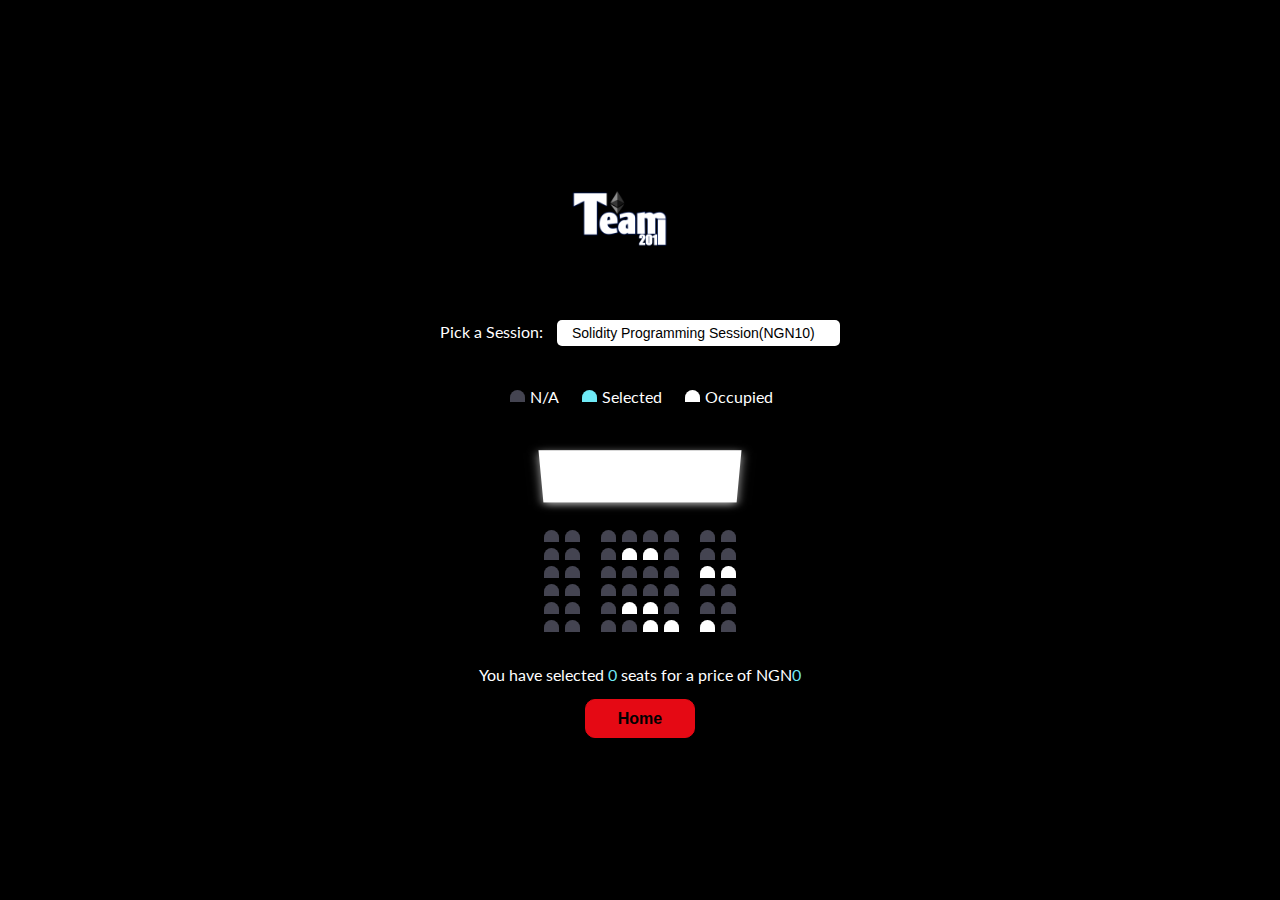
<file: booking.html>
<!DOCTYPE html>
<html lang="en">
  <head>
    <meta charset="UTF-8" />
    <meta name="viewport" content="width=device-width, initial-scale=1.0" />
    <meta http-equiv="X-UA-Compatible" content="ie=edge" />
    <title>Session Booking</title>
    <link rel="stylesheet" href="style.css">
    
    <style>
      
    </style>
  </head>
  <body>
    
    <div>
      <img class="main-logo" src="./image/team201.png"/>
    </div>

     
    <div class="course-container">
      <label style="font-size: 1em;">Pick a Session:</label>
      <select id="course">
        <option value="10">Solidity Programming Session(NGN10)</option>
        <option value="12">Python Programming Session(NGN12)</option>
        <option value="12">Rust Programming Session(NGN12)</option>
        <option value="8">Javascript Programming Session(NGN8)</option>
      </select>
    </div>

    <ul class="showcase">
      <li>
        <div id="seat" class="seat"></div>
        <small class="status" style="font-size: 1em;">N/A</small>
      </li>
      <li>
        <div id="seat" class="seat selected"></div>
        <small class="status" style="font-size: 1em;">Selected</small>
      </li>
      <li>
        <div id="seat" class="seat occupied"></div>
        <small class="status" style="font-size: 1em;">Occupied</small>
      </li>
    </ul>

    <div class="container">
      <div class="screen"></div>

      <div class="row">
        <div id="seat" class="seat"></div>
        <div id="seat" class="seat"></div>
        <div id="seat" class="seat"></div>
        <div id="seat" class="seat"></div>
        <div id="seat" class="seat"></div>
        <div id="seat" class="seat"></div>
        <div id="seat" class="seat"></div>
        <div id="seat" class="seat"></div>
      </div>
      <div class="row">
        <div id="seat" class="seat"></div>
        <div id="seat" class="seat"></div>
        <div id="seat" class="seat"></div>
        <div id="seat" class="seat occupied"></div>
        <div id="seat" class="seat occupied"></div>
        <div id="seat" class="seat"></div>
        <div id="seat" class="seat"></div>
        <div id="seat" class="seat"></div>
      </div>
      <div class="row">
        <div id="seat" class="seat"></div>
        <div id="seat" class="seat"></div>
        <div id="seat" class="seat"></div>
        <div id="seat" class="seat"></div>
        <div id="seat" class="seat"></div>
        <div id="seat" class="seat"></div>
        <div id="seat" class="seat occupied"></div>
        <div id="seat" class="seat occupied"></div>
      </div>
      <div class="row">
        <div id="seat" class="seat"></div>
        <div id="seat" class="seat"></div>
        <div id="seat" class="seat"></div>
        <div id="seat" class="seat"></div>
        <div id="seat" class="seat"></div>
        <div id="seat" class="seat"></div>
        <div id="seat" class="seat"></div>
        <div id="seat" class="seat"></div>
      </div>
      <div class="row">
        <div id="seat" class="seat"></div>
        <div id="seat" class="seat"></div>
        <div id="seat" class="seat"></div>
        <div id="seat" class="seat occupied"></div>
        <div id="seat" class="seat occupied"></div>
        <div id="seat" class="seat"></div>
        <div id="seat" class="seat"></div>
        <div id="seat" class="seat"></div>
      </div>
      <div class="row">
        <div id="seat" class="seat"></div>
        <div id="seat" class="seat"></div>
        <div id="seat" class="seat"></div>
        <div id="seat" class="seat"></div>
        <div id="seat" class="seat occupied"></div>
        <div id="seat" class="seat occupied"></div>
        <div id="seat" class="seat occupied"></div>
        <div id="seat" class="seat"></div>
      </div>
    </div>

    <p class="text" style="font-size: 1em;margin:0px 0px 15px 0px">
      You have selected <span id="count">0</span> seats for a price of NGN<span
        id="total"
        >0</span
      >
    </p>

    <a href="./index.html">
      <button class="btn-home">
        Home
      </button>
    </a>
    

    <script>
     
      var count=0;
      var seats=document.getElementsByClassName("seat");
      for(var i=0;i<seats.length;i++){
        var item=seats[i];
        
        item.addEventListener("click",(event)=>{
          var price= document.getElementById("course").value;

          if (!event.target.classList.contains('occupied') && !event.target.classList.contains('selected') ){
          count++;
          
          var total=count*price;
          event.target.classList.add("selected");
          document.getElementById("count").innerText=count;
          document.getElementById("total").innerText=total;

          }
        })
      }
    </script>
  </body>
</html>
</file>
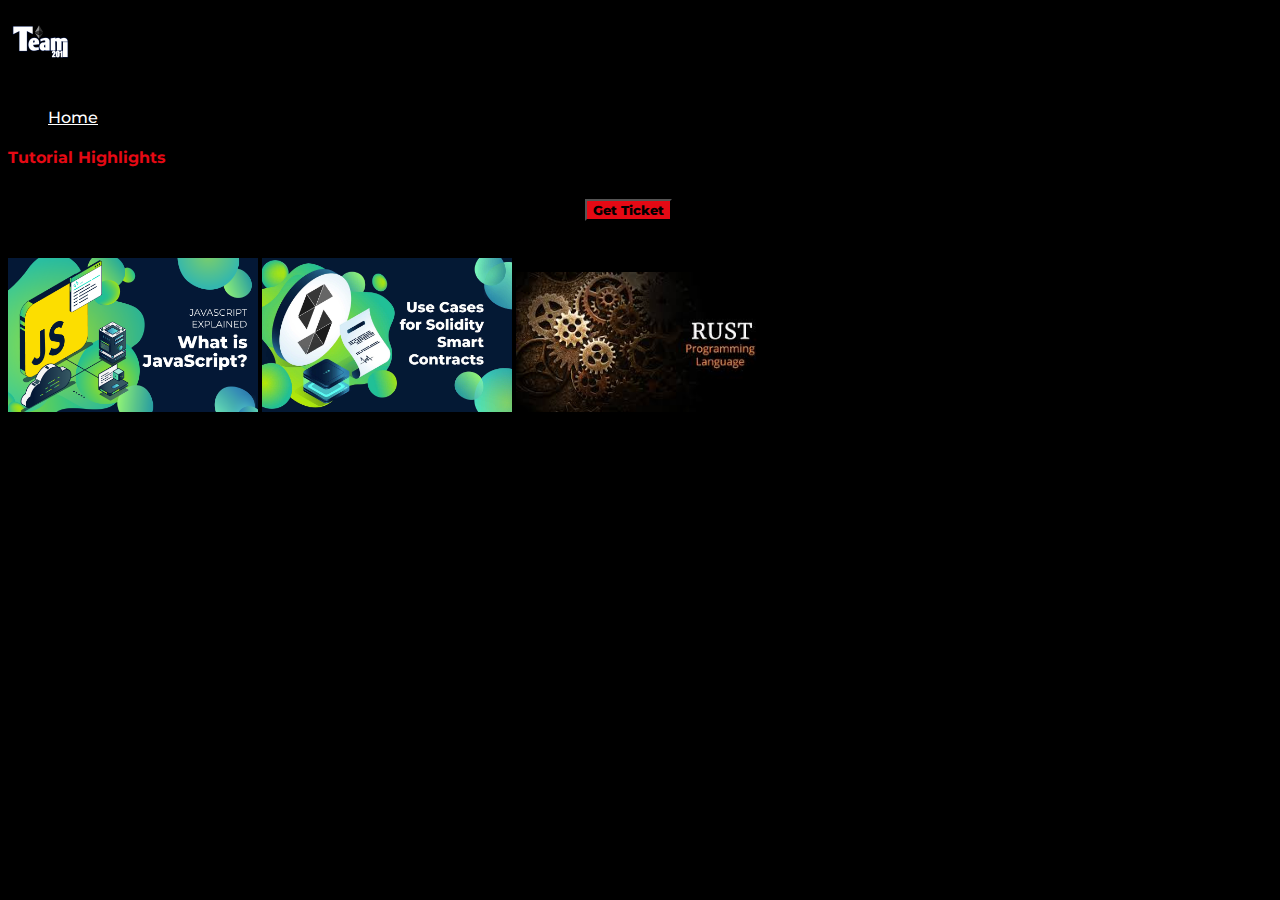
<file: running.html>
<!DOCTYPE html>
<html lang="en">
<head>
    <meta charset="UTF-8">
    <meta http-equiv="X-UA-Compatible" content="IE=edge">
    <meta name="viewport" content="width=device-width, initial-scale=1.0">
    <title>Team201_Tutorials</title>
    <link rel="stylesheet" href="style-home.css">
    <link href="https://cdn.jsdelivr.net/npm/bootstrap@5.0.0-beta2/dist/css/bootstrap.min.css" rel="stylesheet" integrity="sha384-BmbxuPwQa2lc/FVzBcNJ7UAyJxM6wuqIj61tLrc4wSX0szH/Ev+nYRRuWlolflfl" crossorigin="anonymous">
    <link rel="preconnect" href="https://fonts.gstatic.com">
<link href="https://fonts.googleapis.com/css2?family=Montserrat&display=swap" rel="stylesheet">
</head>
<body style="background-color: black;">
    <nav class="navbar navbar-expand-lg navbar-light bg-custom">
        <div class="container">
          <a class="navbar-brand" href="#">
              <img src="./image/team201.png" style="width:80px"/>
          </a>
           
          <div >
            <ul class="navbar-nav me-auto mb-2 mb-lg-0">
              <li class="nav-item">
                <a class="nav-link active" aria-current="page" href="./index.html">Home</a>
              </li>

               
              
              
            </ul>
            
          </div>
        </div>
    </nav>

    <div>
        <h4 style="color: #E50914; font-weight: 700;" class="text-center my-4">Tutorial Highlights</h4>
    </div>
    <div class="btn-collection-courses my-4">
        
        
        
        <a href="booking.html">
  
          <button class="btn btn-custom">
               
                  Get Ticket
               
          </button>
      </a>
  
      
      </div>
    
    <div class="container">
        <div class="row justify-content-around align-items-center">
            <img src="./image/jp1993.jpg" class="img-card col-lg-4 col-md-6 col-sm-12 col-12" style="max-width: 250px;width:90%"/>
    
            <img src="./image/ai2018.jpg" class="img-card col-lg-4 col-md-6 col-sm-12 col-12" style="max-width: 250px;width:90%"/>
    
            <img src="./image/logan2017.jpg" class="img-card col-lg-4 col-md-6 col-sm-12 col-12" style="max-width: 250px;width:90%"/>
    
        </div>
    </div>


    

     







    <script src="https://cdn.jsdelivr.net/npm/@popperjs/core@2.6.0/dist/umd/popper.min.js" integrity="sha384-KsvD1yqQ1/1+IA7gi3P0tyJcT3vR+NdBTt13hSJ2lnve8agRGXTTyNaBYmCR/Nwi" crossorigin="anonymous"></script>
    <script src="https://cdn.jsdelivr.net/npm/bootstrap@5.0.0-beta2/dist/js/bootstrap.min.js" integrity="sha384-nsg8ua9HAw1y0W1btsyWgBklPnCUAFLuTMS2G72MMONqmOymq585AcH49TLBQObG" crossorigin="anonymous"></script>
</body>
</html>
</file>
<file: style.css>
@import url('https://fonts.googleapis.com/css?family=Lato&display=swap');

      * {
        box-sizing: border-box;
      }

      .main-logo{
          width:90%;
          max-width: 150px;
      }

      body {
        background-color: #000000;
        color: #fff;
        display: flex;
        flex-direction: column;
        align-items: center;
        justify-content: center;
        height: 100vh;
        font-family: 'Lato', sans-serif;
        margin: 0;
      }

      .course-container {
        margin: 20px 0;
      }

      .course-container select {
        background-color: #fff;
        border: 0;
        border-radius: 5px;
        font-size: 14px;
        margin-left: 10px;
        padding: 5px 15px 5px 15px;
        -moz-appearance: none;
        -webkit-appearance: none;
        appearance: none;
      }

      .container {
        perspective: 1000px;
        margin-bottom: 30px;
      }

      .seat {
        background-color: #444451;
        height: 12px;
        width: 15px;
        margin: 3px;
        border-top-left-radius: 10px;
        border-top-right-radius: 10px;
      }

      .seat.selected {
        background-color: #6feaf6;
      }

      .seat.occupied {
        background-color: #fff;
      }

      .seat:nth-of-type(2) {
        margin-right: 18px;
      }

      .seat:nth-last-of-type(2) {
        margin-left: 18px;
      }

      .seat:not(.occupied):hover {
        cursor: pointer;
        transform: scale(1.2);
      }

      .showcase .seat:not(.occupied):hover {
        cursor: default;
        transform: scale(1);
      }

      .showcase {
        background: rgba(0, 0, 0, 0.1);
        padding: 5px 10px;
        border-radius: 5px;
        color: #777;
        list-style-type: none;
        display: flex;
        justify-content: space-between;
      }

      .showcase li {
        display: flex;
        align-items: center;
        justify-content: center;
        margin: 0 10px;
      }

      .showcase li small {
        margin-left: 2px;
      }

      .row {
        display: flex;
      }

      .screen {
        background-color: #fff;
        height: 70px;
        width: 100%;
        margin: 15px 0;
        transform: rotateX(-45deg);
        box-shadow: 0 3px 10px rgba(255, 255, 255, 0.7);
      }

      p.text {
        margin: 5px 0;
      }

      p.text span {
        color: #6feaf6;
      }

      /* body{
        transform: scale(1.4);
      } */


      .status{
          color:white;
      }

      .nav-link{
        color: white !important;
        font-weight: 500 !important;
    }


    .btn-home{
        background-color: #E50914;
        border: 1px solid #E50914;
        padding: .6em 2em;
        border-radius: 10px;
        font-size: 1em;
        font-weight: 600;
        cursor: pointer;
    }

    .btn-home:active{
        border: 0px solid #E50914;
    }
</file>
<file: style-home.css>
.bg-custom{
    background-color: black;
     
}


*{
    font-family: 'Montserrat', sans-serif;
}

.nav-link{
    color: white !important;
    font-weight: 500 !important;
}

.btn-custom{
    background-color: #E50914 !important;
    font-weight: 800 !important;
    color:black !important;
     
}

.btn-collection{
     
    max-width: 241px;
    margin:  2em auto;
}

.img-card{
    margin: 5px 0px;
    transition: .1s;
}
.img-card:hover{
    transform: scale(1.04);
    cursor: pointer;
}


.btn-collection-courses{
     
    max-width: 110px;
    margin:  2em auto;
}
</file>
